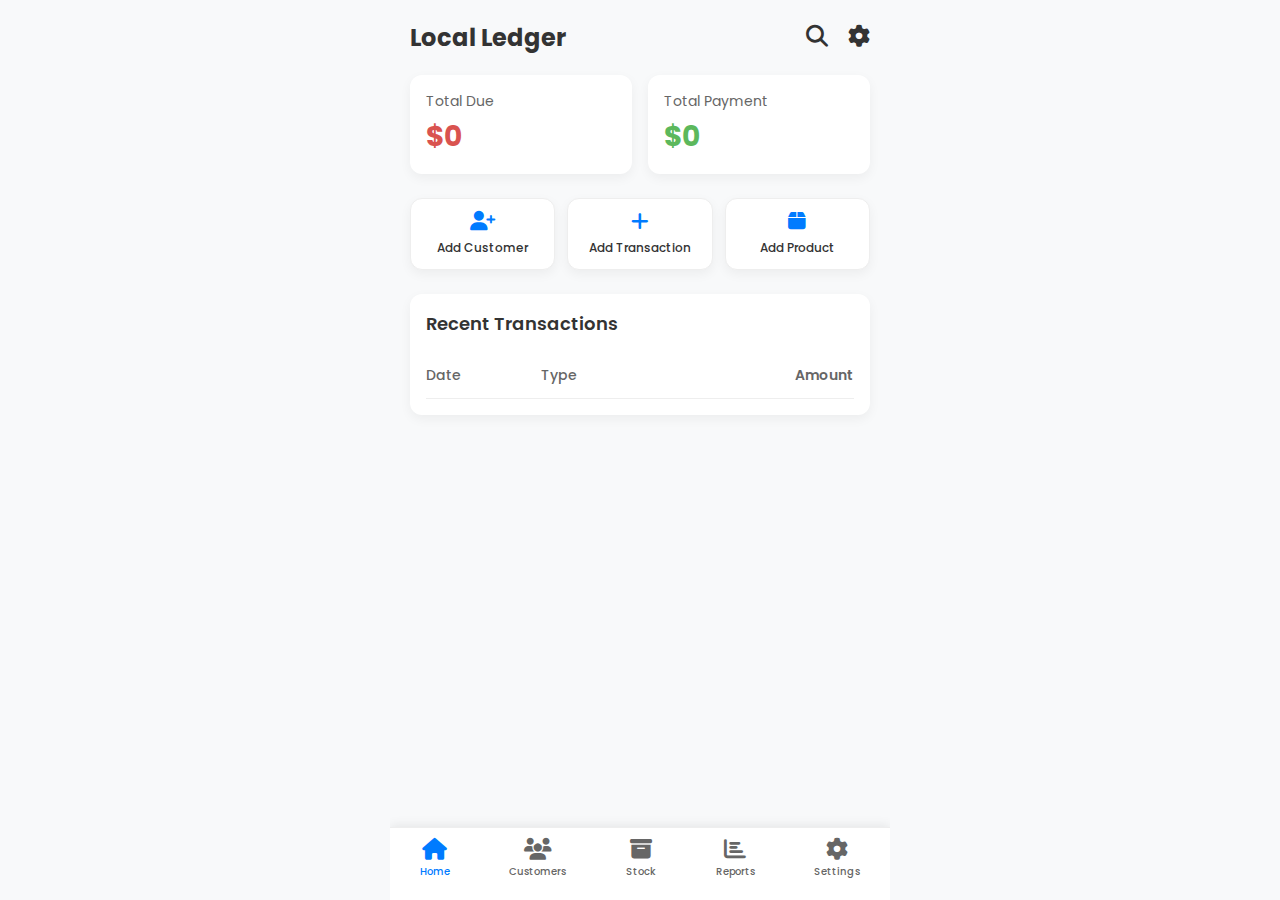
<file: index.html>
<!DOCTYPE html>
<html lang="bn">

<head>
    <meta charset="UTF-8">
    <meta name="viewport" content="width=device-width, initial-scale=1.0">
    <title>Local Ledger - Home</title>

    <meta name="theme-color" content="#007bff">
    <link rel="manifest" href="manifest.json">

    <!-- External CSS File -->
    <link rel="stylesheet" href="style.css">

    <!-- Google Fonts (Poppins) -->
    <link rel="preconnect" href="https://fonts.googleapis.com">
    <link rel="preconnect" href="https://fonts.gstatic.com" crossorigin>
    <link href="https://fonts.googleapis.com/css2?family=Poppins:wght@400;500;600;700&display=swap" rel="stylesheet">

    <!-- Font Awesome Icons -->
    <link rel="stylesheet" href="https://cdnjs.cloudflare.com/ajax/libs/font-awesome/6.5.1/css/all.min.css" />
</head>

<body id="home-page"> <!-- পেজ সনাক্ত করার জন্য id -->

    <div class="mobile-container">
        <!-- Top Header -->
        <header class="app-header">
            <h1>Local Ledger</h1>
            <div class="header-icons">
                <i class="fa-solid fa-magnifying-glass"></i>
                <a href="settings.html" style="color: inherit;"><i class="fa-solid fa-gear"></i></a>
            </div>
        </header>

        <!-- Main Content Area -->
        <main class="main-content">

            <!-- Stats Cards -->
            <div class="stats-container">
                <div class="stat-card">
                    <p>Total Due</p>
                    <div class="amount due">$0</div> <!-- JS দিয়ে আপডেট হবে -->
                </div>
                <div class="stat-card">
                    <p>Total Payment</p>
                    <div class="amount advance">$0</div> <!-- JS দিয়ে আপডেট হবে -->
                </div>
            </div>

            <!-- index.html ফাইলের Quick Actions সেকশন -->
            <div class="quick-actions">
                <div id="home-add-customer-btn" class="action-button">
                    <i class="fa-solid fa-user-plus"></i>
                    <span>Add Customer</span>
                </div>
                <div id="home-add-transaction-btn" class="action-button">
                    <i class="fa-solid fa-plus"></i>
                    <span>Add Transaction</span>
                </div>
                <div id="home-add-product-btn" class="action-button">
                    <i class="fa-solid fa-box"></i>
                    <span>Add Product</span>
                </div>
            </div>

            <!-- Recent Transactions List -->
            <div class="recent-transactions">
                <h2>Recent Transactions</h2>
                <table class="transaction-table">
                    <thead>
                        <tr>
                            <th>Date</th>
                            <th>Type</th>
                            <th class="amount-col">Amount</th>
                        </tr>
                    </thead>
                    <tbody>
                        <!-- Transactions will be dynamically rendered here by JavaScript -->
                    </tbody>
                </table>
            </div>

        </main>

        <!-- Bottom Navigation Bar -->
        <nav class="bottom-nav">
            <a href="index.html" class="nav-item active">
                <i class="fa-solid fa-house"></i>
                <span>Home</span>
            </a>
            <a href="customers.html" class="nav-item">
                <i class="fa-solid fa-users"></i>
                <span>Customers</span>
            </a>
            <a href="stock.html" class="nav-item">
                <i class="fa-solid fa-box-archive"></i>
                <span>Stock</span>
            </a>
            <a href="reports.html" class="nav-item">
                <i class="fa-solid fa-chart-bar"></i>
                <span>Reports</span>
            </a>
            <a href="settings.html" class="nav-item">
                <i class="fa-solid fa-cog"></i>
                <span>Settings</span>
            </a>
        </nav>
    </div>
    <!-- Add Customer Modal (From customers.html) -->
    <div id="add-customer-modal" class="modal">
        <div class="modal-content">
            <div class="modal-header">
                <h2>Add New Customer</h2>
                <span class="close-button">&times;</span>
            </div>
            <div class="modal-body">
                <form id="add-customer-form">
                    <div class="form-group">
                        <label for="home-customer-name">Customer Name</label>
                        <input type="text" id="home-customer-name" placeholder="Enter full name" required>
                    </div>
                    <div id="balance-group" class="form-group">
                        <label for="home-customer-balance">Opening Balance (Optional)</label>
                        <input type="number" id="home-customer-balance" placeholder="0">
                        <small>Use a positive value for due (e.g., 500) and a negative value for payment (e.g., -200).</small>
                    </div>
                    <div class="form-group">
                        <button type="submit" class="button-primary">Save Customer</button>
                    </div>
                </form>
            </div>
        </div>
    </div>

    <!-- Add Product Modal (From stock.html) -->
    <div id="add-product-modal" class="modal">
        <div class="modal-content">
            <div class="modal-header">
                <h2>Add New Product</h2>
                <span class="close-button">&times;</span>
            </div>
            <div class="modal-body">
                <form id="add-product-form">
                    <div class="form-group">
                        <label for="home-product-name">Product Name</label>
                        <input type="text" id="home-product-name" placeholder="Enter product name" required>
                    </div>
                    <div class="form-group">
                        <label for="home-product-category">Category</label>
                        <input type="text" id="home-product-category" placeholder="e.g., Feed, Grains, etc.">
                    </div>
                    <div class="form-group">
                        <label for="home-product-quantity">Opening Quantity</label>
                        <input type="number" id="home-product-quantity" placeholder="0" required>
                    </div>
                    <div class="form-group">
                        <button type="submit" class="button-primary">Save Product</button>
                    </div>
                </form>
            </div>
        </div>
    </div>
    <!-- External JavaScript File -->
    <script src="main.js"></script>
    <script>
        if ('serviceWorker' in navigator) {
            window.addEventListener('load', () => {
                navigator.serviceWorker.register('/Local-Ledger/service-worker.js')
                    .then(registration => {
                        console.log('/ServiceWorker registration successful with scope: ', registration.scope);
                    })
                    .catch(err => {
                        console.log('ServiceWorker registration failed: ', err);
                    });
            });
        }
    </script>
</body>

</html>
</file>
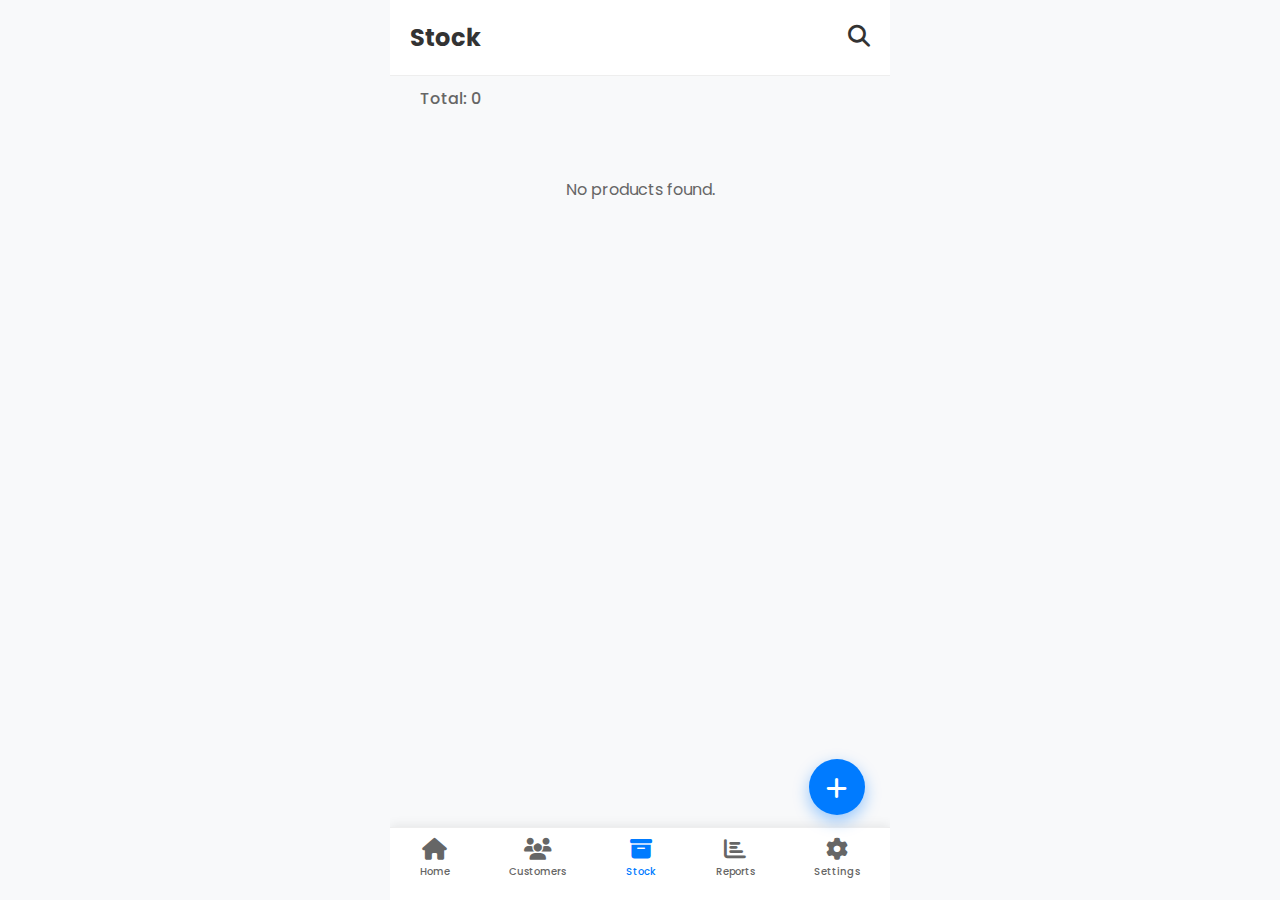
<file: stock.html>
<!DOCTYPE html>
<html lang="bn">
<head>
    <meta charset="UTF-8">
    <meta name="viewport" content="width=device-width, initial-scale=1.0">
    <title>Local Ledger - Stock</title>
    <link rel="stylesheet" href="style.css">
    <link rel="preconnect" href="https://fonts.googleapis.com">
    <link rel="preconnect" href="https://fonts.gstatic.com" crossorigin>
    <link href="https://fonts.googleapis.com/css2?family=Poppins:wght@400;500;600;700&display=swap" rel="stylesheet">
    <link rel="stylesheet" href="https://cdnjs.cloudflare.com/ajax/libs/font-awesome/6.5.1/css/all.min.css"/>
</head>
<body id="stock-page">

    <div class="mobile-container">
        <!-- Top Header with Search Icon -->
        <header class="app-header page-header">
            <h1>Stock</h1>
            <div class="header-icons">
                <i id="stock-search-icon" class="fa-solid fa-magnifying-glass"></i>
            </div>
        </header>
        
        <!-- Hidden Search Bar -->
        <div id="stock-search-bar" class="search-bar">
            <input type="text" id="stock-search-input" placeholder="Search by name or category...">
            <i id="close-stock-search-btn" class="fa-solid fa-times"></i>
        </div>

        <!-- Main Content Area -->
        <main class="main-content">
            <div id="stock-total-count" class="total-count-display">Total: 0</div>
            <div class="stock-list">
                <!-- Product list will be rendered here -->
            </div>
        </main>
        
        <!-- Floating "Add Product" Button -->
        <a href="#" class="fab"><i class="fa-solid fa-plus"></i></a>


 <!-- Bottom Navigation Bar -->
        <nav class="bottom-nav">
            <a href="index.html" class="nav-item">
                <i class="fa-solid fa-house"></i>
                <span>Home</span>
            </a>
            <a href="customers.html" class="nav-item">
                <i class="fa-solid fa-users"></i>
                <span>Customers</span>
            </a>
            <a href="stock.html" class="nav-item active">
                <i class="fa-solid fa-box-archive"></i>
                <span>Stock</span>
            </a>
            <a href="reports.html" class="nav-item">
                <i class="fa-solid fa-chart-bar"></i>
                <span>Reports</span>
            </a>
            <a href="settings.html" class="nav-item">
                <i class="fa-solid fa-cog"></i>
                <span>Settings</span>
            </a>
        </nav>

        <!-- Add Product Modal -->
        <div id="add-product-modal" class="modal">
            <div class="modal-content">
                <div class="modal-header">
                    <h2>Add New Product</h2>
                    <span class="close-button">&times;</span>
                </div>
                <div class="modal-body">
                    <form id="add-product-form">
                        <div class="form-group">
                            <label for="product-name">Product Name</label>
                            <input type="text" id="product-name" required>
                        </div>
                        <div class="form-group">
                            <label for="product-category">Category</label>
                            <input type="text" id="product-category">
                        </div>
                        <div class="form-group">
                            <label for="product-quantity">Opening Quantity</label>
                            <input type="number" id="product-quantity" required>
                        </div>
                        <div class="form-group">
                            <label for="product-price">Selling Price (Tk)</label>
                            <input type="number" id="product-price" required>
                        </div>
                        <div class="form-group">
                            <button type="submit" class="button-primary">Save Product</button>
                        </div>
                    </form>
                </div>
            </div>
        </div>
    </div>
    <script src="main.js"></script>
</body>
</html>
</file>
<file: style.css>
/* General Styles & Variables */
:root {
    --primary-blue: #007bff;
    --primary-red: #d9534f;
    --primary-green: #5cb85c;
    --text-dark: #333;
    --text-light: #666;
    --background-light: #f8f9fa;
    --white: #ffffff;
    --border-color: #eee;
    --gray-balance: #888;
    --chart-bar-color: #5b9bd5;
}
/* ======================================================
   ============== DARK MODE STYLES START ==============
   ====================================================== */

/* ----------------------------------
   1. Main Color Variables Override
   ---------------------------------- */
body.dark-mode {
    --background-light: #1a1a1a;
    background-color: #1a1a1a;
    --white: #2a2a2a;
    --text-dark: #f0f0f0;
    --text-light: #a0a0a0;
    --border-color: #3a3a3a;
}

/* ----------------------------------
   2. General Element Adjustments
   ---------------------------------- */
body.dark-mode .profile-avatar,
body.dark-mode .customer-avatar {
    background-color: #3a3a3a;
}
body.dark-mode .product-info-box {
    background-color: #333;
    color: var(--text-dark);
}
body.dark-mode select {
    background-color: #3a3a3a;
    color: var(--text-dark);
    border-color: #555;
}

/* ----------------------------------
   3. Profile Page Specifics
   ---------------------------------- */
body.dark-mode .transaction-history h3 {
    color: #e0e0e0;
}
body.dark-mode .transaction-item {
    border-bottom: 1px solid var(--border-color);
}
body.dark-mode .transaction-info .type {
    color: var(--text-dark);
}
body.dark-mode .transaction-info .date,
body.dark-mode .transaction-info .note {
    color: var(--text-light);
}
body.dark-mode .balance-item h3 {
    color: #a0a0a0;
}
body.dark-mode .balance-item p {
    color: #f0f0f0;
}
body.dark-mode .balance-item.due p { color: var(--primary-red); }
body.dark-mode .balance-item.advance p { color: var(--primary-green); }

/* ----------------------------------
   4. Reports Page Specifics
   ---------------------------------- */
body.dark-mode .date-picker {
    background-color: var(--white);
    border-color: var(--border-color);
    color: var(--text-light);
}
body.dark-mode .stat-card.report-sales,
body.dark-mode .stat-card.report-due {
    color: #ffffff;
}
body.dark-mode .stat-card.report-sales p,
body.dark-mode .stat-card.report-due p {
    color: rgba(255, 255, 255, 0.85);
}
body.dark-mode .chart-container {
    background-color: #2a2a2a;
}
body.dark-mode .chart-container h3 {
    color: #e0e0e0;
}

/* ----------------------------------
   5. Modal & Form Styles
   ---------------------------------- */
body.dark-mode .modal-content {
    background-color: #2c2c2e;
}
body.dark-mode .modal-header {
    border-bottom: 1px solid var(--border-color);
}
body.dark-mode .modal-header h2 {
    color: #f0f0f0;
}
body.dark-mode .close-button {
    color: #888;
}
body.dark-mode .close-button:hover {
    color: #f0f0f0;
}
body.dark-mode .form-group label {
    color: #e0e0e0;
}
body.dark-mode .form-group small {
    color: #a0a0a0;
}
body.dark-mode .form-group input[type="text"],
body.dark-mode .form-group input[type="number"],
body.dark-mode .form-group input[type="date"],
body.dark-mode .form-group textarea {
    background-color: #3a3a3a;
    border-color: #555;
    color: #f0f0f0;
}
body.dark-mode .form-group input::placeholder,
body.dark-mode .form-group textarea::placeholder {
    color: #888;
}
body.dark-mode .radio-group label {
    background-color: #3a3a3a;
    border-color: #555;
    color: #e0e0e0;
}
body.dark-mode .radio-group input[type="radio"]:checked + label {
    border-color: var(--primary-blue);
    background-color: rgba(0, 123, 255, 0.1);
}
/* ======================================================
   Dark Mode Fix for Profile Page 3-dot Menu
   ====================================================== */

/* ৩-ডট আইকনের রঙ সাদা করা */
body.dark-mode .menu-icon {
    color: var(--text-dark);
}

/* ড্রপডাউন মেনুর ব্যাকগ্রাউন্ড, বর্ডার এবং টেক্সটের রঙ পরিবর্তন করা */
body.dark-mode .dropdown-menu {
    background-color: #3a3a3a;
    border: 1px solid #555;
}
body.dark-mode .dropdown-menu a {
    color: var(--text-dark);
    border-bottom: 1px solid #555;
}
/* হোভার করলে ব্যাকগ্রাউন্ডের রঙ পরিবর্তন করা */
body.dark-mode .dropdown-menu a:hover {
    background-color: #4a4a4a;
}
/* ড্রপডাউনের ভেতরের আইকনের রঙ পরিবর্তন করা */
body.dark-mode .dropdown-menu i {
    color: var(--text-light);
}
/* ======================================================
   Dark Mode Fix for Transaction Actions Panel
   ====================================================== */

body.dark-mode .transaction-actions {
    background-color: #1a1a1a; /* মূল ব্যাকগ্রাউন্ডের রঙ ব্যবহার করা হলো */
}

/* আইকনগুলোর রঙ সাদা রাখা হলো, কারণ তাদের ব্যাকগ্রাউন্ড রঙিন */
body.dark-mode .transaction-actions i {
    color: #ffffff;
}
/* ======================================================
   ============== DARK MODE STYLES END ==============
   ====================================================== */
body {
    font-family: 'Poppins', sans-serif;
    margin: 0;
    background-color: var(--background-light); /* অ্যাপের মূল ব্যাকগ্রাউন্ড রঙ */
    color: var(--text-dark);
}

a {
    text-decoration: none;
}

.mobile-container {
    width: 100%;
    max-width: 500px;
    height: 100vh; /* <<<< পরিবর্তন: min-height থেকে height */
    margin: 0 auto;
    background-color: var(--background-light);
    position: relative;
    overflow: hidden;
    display: flex;
    flex-direction: column;
}

.main-content {
    flex-grow: 1;
    overflow-y: auto; /* <<<< এই লাইনটিই মূল জাদু */
    padding: 10px 20px; /* <<<< নিচের প্যাডিং সরানো হয়েছে */
}

/* Common Header */
.app-header {
    display: flex;
    justify-content: space-between;
    align-items: center;
    padding: 20px 20px 10px 20px;
    background-color: var(--background-light);
    flex-shrink: 0;
}

.app-header.page-header {
     background-color: var(--white);
     border-bottom: 1px solid var(--border-color);
     padding: 20px;
}

.app-header h1 {
    font-size: 24px;
    font-weight: 700;
    color: var(--text-dark);
    margin: 0;
}

.header-icons i {
    font-size: 22px;
    color: var(--text-dark);
    margin-left: 16px;
    cursor: pointer;
}

/* Bottom Navigation */
.bottom-nav {
    display: flex;
    justify-content: space-around;
    background-color: var(--white);
    padding: 10px 0 20px 0; /* Extra padding for home indicator area */
    box-shadow: 0 -2px 10px rgba(0,0,0,0.08);
    border-top: 1px solid var(--border-color);
    flex-shrink: 0;
}

.nav-item {
    display: flex;
    flex-direction: column;
    align-items: center;
    color: var(--text-light);
    font-size: 10px;
    font-weight: 500;
}

.nav-item i {
    font-size: 22px;
    margin-bottom: 4px;
}

.nav-item.active {
    color: var(--primary-blue);
}

/* ==== Home Page Specific Styles ==== */

/* Stats Cards */
.stats-container {
    display: grid;
    grid-template-columns: 1fr 1fr;
    gap: 16px;
    margin-bottom: 24px;
}

.stat-card {
    background-color: var(--white);
    padding: 16px;
    border-radius: 12px;
    box-shadow: 0 4px 12px rgba(0,0,0,0.05);
}

.stat-card p {
    margin: 0;
    font-size: 14px;
    color: var(--text-light);
}

.stat-card .amount {
    font-size: 28px;
    font-weight: 700;
    margin-top: 4px;
}

.stat-card .amount.due { color: var(--primary-red); }
.stat-card .amount.advance { color: var(--primary-green); }

/* Quick Actions */
.quick-actions {
    display: grid;
    grid-template-columns: repeat(3, 1fr);
    gap: 12px;
    margin-bottom: 24px;
}

.action-button {
    display: flex;
    flex-direction: column;
    align-items: center;
    justify-content: center;
    background-color: var(--white);
    padding: 12px 8px;
    border-radius: 12px;
    box-shadow: 0 4px 12px rgba(0,0,0,0.05);
    text-align: center;
    font-size: 12px;
    font-weight: 500;
    color: var(--text-dark);
    cursor: pointer;
    border: 1px solid var(--border-color);
}

.action-button i {
    font-size: 20px;
    margin-bottom: 8px;
    color: var(--primary-blue);
}

/* Recent Transactions */
.recent-transactions {
    background-color: var(--white);
    padding: 16px;
    border-radius: 12px;
    box-shadow: 0 4px 12px rgba(0,0,0,0.05);
}

.recent-transactions h2 {
    font-size: 18px;
    font-weight: 600;
    color: var(--text-dark);
    margin: 0 0 16px 0;
}

.transaction-table {
    width: 100%;
    border-collapse: collapse;
}

.transaction-table th, .transaction-table td {
    padding: 12px 0;
    text-align: left;
    border-bottom: 1px solid var(--border-color);
    font-size: 14px;
}

.transaction-table th {
    color: var(--text-light);
    font-weight: 500;
}

.transaction-table td {
    color: var(--text-dark);
    font-weight: 500;
}

.transaction-table tr:last-child td {
    border-bottom: none;
}

.transaction-type.due { color: var(--primary-red); font-weight: 600; }
.transaction-type.payment { color: var(--primary-green); font-weight: 600; }
.transaction-table .amount-col { text-align: right; font-weight: 600; }

/* ==== Customers Page Specific Styles ==== */

/* Making main content padding 0 for edge-to-edge list */
.customer-list-page .main-content {
    padding: 0 20px;
}

.customer-list {
    padding-top: 16px;
    padding-bottom: 80px; /* Space for FAB */
}

.customer-card {
    display: flex;
    align-items: center;
    background-color: var(--white);
    padding: 12px;
    border-radius: 12px;
    margin-bottom: 12px;
    box-shadow: 0 4px 12px rgba(0,0,0,0.05);
    cursor: pointer;
    transition: transform 0.2s;
}

.customer-card:hover {
    transform: scale(1.02);
}

.customer-avatar {
    width: 48px;
    height: 48px;
    border-radius: 50%;
    background-color: #e0e0e0;
    display: flex;
    justify-content: center;
    align-items: center;
    margin-right: 16px;
    flex-shrink: 0;
}

.customer-avatar i {
    font-size: 24px;
    color: #aaa;
}

.customer-info {
    flex-grow: 1;
}

.customer-info .name {
    font-size: 16px;
    font-weight: 600;
    color: var(--text-dark);
    margin: 0;
}

.customer-info .status {
    font-size: 13px;
    color: var(--text-light);
    margin: 2px 0 0 0;
}

.customer-balance {
    font-size: 16px;
    font-weight: 600;
}

.balance-due { color: var(--primary-red); }
.balance-advance { color: var(--primary-green); }
.balance-zero { color: var(--gray-balance); }

/* Floating Action Button (FAB) - 최종 এবং নির্ভরযোগ্য সমাধান */
.fab {
    position: absolute;
    z-index: 100;
    bottom: 85px;
    right: 25px;
    width: 56px;
    height: 56px;
    background-color: var(--primary-blue);
    color: var(--white);
    border-radius: 50%;
    box-shadow: 0 6px 16px rgba(0, 123, 255, 0.4);
    cursor: pointer;
    border: none;
    text-decoration: none;

    /* আইকনকে মাঝখানে আনার জন্য Grid ব্যবহার করা হলো */
    display: grid;
    place-items: center;
}

/* আইকনের সাইজ ঠিক রাখার জন্য */
.fab i {
    font-size: 24px;
    padding: 17px;
    left: 8px;
}
/* Modal Styles */
.modal { display: none; position: fixed; z-index: 1000; left: 0; top: 0; width: 100%; height: 100%; overflow: auto; background-color: rgba(0,0,0,0.5); justify-content: center; align-items: center; }
.modal.show { display: flex; }
.modal-content { background-color: var(--white); margin: auto; border-radius: 12px; width: 90%; max-width: 400px; box-shadow: 0 5px 20px rgba(0,0,0,0.2); animation: slide-down 0.3s ease-out; }
.modal-header { padding: 16px 20px; border-bottom: 1px solid var(--border-color); display: flex; justify-content: space-between; align-items: center; }
.modal-header h2 { margin: 0; font-size: 18px; font-weight: 600; }
.close-button { color: #aaa; font-size: 28px; font-weight: bold; cursor: pointer; }
.close-button:hover { color: var(--text-dark); }
.modal-body { padding: 20px; }
.form-group { margin-bottom: 20px; }
.form-group label { display: block; font-size: 14px; font-weight: 500; margin-bottom: 8px; }
.form-group input[type="text"], .form-group input[type="number"] { width: 100%; padding: 12px; border: 1px solid #ccc; border-radius: 8px; font-size: 15px; box-sizing: border-box; }
.form-group small { display: block; margin-top: 6px; font-size: 12px; color: var(--text-light); }
.button-primary { width: 100%; padding: 14px; background-color: var(--primary-blue); color: white; border: none; border-radius: 8px; font-size: 16px; font-weight: 600; cursor: pointer; transition: background-color 0.2s; }
.button-primary:hover { background-color: #0056b3; }

/* ======================================================
   New Stock Page Design Styles (চূড়ান্ত সংস্করণ)
   ====================================================== */

.total-count-display {
    padding: 0 10px 10px;
    font-weight: 500;
    color: var(--text-light);
}

.stock-list {
    padding-top: 0;
}

.product-card-new {
    display: flex;
    align-items: center;
    background-color: var(--white);
    padding: 12px;
    border-bottom: 1px solid var(--border-color);
    gap: 12px;


    border-radius: 12px;
    margin-bottom: 12px;
    box-shadow: 0 4px 12px rgba(0,0,0,0.05);
}

/* প্রতিটি কার্ডের নিচের বর্ডার, শেষ কার্ড ছাড়া */
.product-card-new:not(:last-child) {
    border-bottom: 1px solid var(--border-color);
}

.product-image {
    width: 48px;
    height: 48px;
    border-radius: 50%;
    background-color: #e9ecef;
    display: grid;
    place-items: center;
    flex-shrink: 0;
}
.product-image i {
    font-size: 22px;
    color: var(--text-light);
}

.product-details-new {
    flex-grow: 1;
}
.product-details-new .product-name {
    font-weight: 600;
    font-size: 16px;
    margin: 0 0 4px 0;
    color: var(--text-dark);
}
.product-details-new .product-price {
    font-size: 14px;
    margin: 0;
    color: var(--text-light);
}

.product-stock-info {
    text-align: right;
}
.product-stock-info .stock-label {
    font-size: 13px;
    color: var(--text-light);
    margin: 0 0 4px 0;
}
.product-stock-info .stock-quantity {
    font-size: 16px;
    font-weight: 700;
}
.stock-quantity.quantity-ok { color: var(--primary-green); }
.stock-quantity.quantity-low { color: var(--primary-red); }

.product-actions {
    padding: 10px;
    cursor: pointer;
}
.product-actions i {
    color: var(--text-light);
    font-size: 18px;
}

/* ডার্ক মোডের জন্য সামঞ্জস্য */
body.dark-mode .product-image {
    background-color: #3a3a3a;
}
body.dark-mode .total-count-display {
    color: var(--text-light);
}


/* ==== Reports Page Specific Styles ==== */
.date-picker {
    background-color: var(--white);
    border: 1px solid var(--border-color);
    padding: 10px 16px;
    border-radius: 8px;
    font-size: 14px;
    font-weight: 500;
    margin-bottom: 20px;
    display: flex;
    justify-content: space-between;
    align-items: center;
    cursor: pointer;
}

/* Overriding stat-card for reports page */
.stat-card.report-sales, .stat-card.report-due {
    color: var(--white);
    box-shadow: none;
}
.stat-card.report-sales { background-color: var(--primary-green); }
.stat-card.report-due { background-color: var(--primary-red); }

.stat-card.report-sales .amount, .stat-card.report-due .amount {
    font-size: 24px;
}

.chart-container, .report-table-container {
    background-color: var(--white);
    padding: 16px;
    border-radius: 12px;
    box-shadow: 0 4px 12px rgba(0,0,0,0.05);
    margin-bottom: 20px;
}

.chart-container h3, .report-table-container h3 {
    font-size: 18px;
    font-weight: 600;
    margin: 0 0 16px 0;
}

.chart-placeholder {
    height: 150px;
    background-color: #f0f0f0;
    border-radius: 8px;
    display: flex;
    justify-content: center;
    align-items: center;
    color: var(--text-light);
    font-size: 14px;
    font-family: monospace;
}

.report-table-container {
    padding-bottom: 8px; /* Reduce padding for tables */
}

.export-container {
    margin: 0 0 20px;
    text-align: center;
}

.export-button {
    display: inline-block;
    background-color: var(--primary-blue);
    color: var(--white);
    padding: 12px 24px;
    border-radius: 8px;
    font-weight: 600;
    font-size: 15px;
}
/* ==== Settings Page Specific Styles ==== */

.settings-menu {
    margin-top: 12px;
    background-color: var(--white);
    border-radius: 12px;
    box-shadow: 0 4px 12px rgba(0,0,0,0.05);
    padding: 8px 0;
}

.settings-item {
    display: flex;
    align-items: center;
    padding: 16px 20px;
    cursor: pointer;
    color: var(--text-dark);
    border-bottom: 1px solid var(--border-color);
}

.settings-item:last-child {
    border-bottom: none;
}

.settings-item i.icon {
    font-size: 20px;
    color: var(--text-light);
    width: 30px;
    margin-right: 16px;
    text-align: center;
}

.settings-item .text-content {
    flex-grow: 1;
}

.settings-item .title {
    font-size: 16px;
    font-weight: 500;
}

.settings-item .subtitle {
    font-size: 13px;
    color: var(--text-light);
}

.settings-item i.arrow {
    font-size: 16px;
    color: #ccc;
}
/* ==== General Purpose Styles ==== */
.empty-message {
    text-align: center;
    padding: 40px;
    color: var(--text-light);
}
/* ==== Modal Styles ==== */
.modal {
    display: none; /* Initially hidden */
    position: fixed;
    z-index: 1000;
    left: 0;
    top: 0;
    width: 100%;
    height: 100%;
    overflow: auto;
    background-color: rgba(0,0,0,0.5); /* Black with opacity */
    justify-content: center;
    align-items: center;
}

.modal.show {
    display: flex; /* Show the modal */
}

.modal-content {
    background-color: var(--white);
    margin: auto;
    border-radius: 12px;
    width: 90%;
    max-width: 400px;
    box-shadow: 0 5px 20px rgba(0,0,0,0.2);
    animation: slide-down 0.3s ease-out;
}

.modal-header {
    padding: 16px 20px;
    border-bottom: 1px solid var(--border-color);
    display: flex;
    justify-content: space-between;
    align-items: center;
}

.modal-header h2 {
    margin: 0;
    font-size: 18px;
    font-weight: 600;
}

.close-button {
    color: #aaa;
    font-size: 28px;
    font-weight: bold;
    cursor: pointer;
}

.close-button:hover {
    color: var(--text-dark);
}

.modal-body {
    padding: 20px;
}

/* Form Styles */
.form-group {
    margin-bottom: 20px;
}

.form-group label {
    display: block;
    font-size: 14px;
    font-weight: 500;
    margin-bottom: 8px;
    color: var(--text-dark);
}

.form-group input[type="text"],
.form-group input[type="number"] {
    width: 100%;
    padding: 12px;
    border: 1px solid #ccc;
    border-radius: 8px;
    font-size: 15px;
    box-sizing: border-box; /* Important for padding */
}

.form-group small {
    display: block;
    margin-top: 6px;
    font-size: 12px;
    color: var(--text-light);
}

.button-primary {
    width: 100%;
    padding: 14px;
    background-color: var(--primary-blue);
    color: white;
    border: none;
    border-radius: 8px;
    font-size: 16px;
    font-weight: 600;
    cursor: pointer;
    transition: background-color 0.2s;
}

.button-primary:hover {
    background-color: #0056b3;
}

/* Modal Animation */
@keyframes slide-down {
    from {
        transform: translateY(-50px);
        opacity: 0;
    }
    to {
        transform: translateY(0);
        opacity: 1;
    }
}
/* css/style.css ফাইলের শেষে যোগ করুন */
.customer-card-link {
    text-decoration: none;
}
/* ==== Customer Profile Page Styles ==== */
.app-header .back-button {
    color: var(--text-dark);
    font-size: 20px;
    margin-right: 16px;
}

.app-header h1 {
    flex-grow: 1;
}

.profile-summary {
    background-color: var(--white);
    padding: 20px;
    border-radius: 12px;
    text-align: center;
    box-shadow: 0 4px 12px rgba(0,0,0,0.05);
    margin-bottom: 24px;
}

.profile-avatar {
    width: 80px;
    height: 80px;
    border-radius: 50%;
    background-color: #e9ecef;
    display: flex;
    justify-content: center;
    align-items: center;
    margin: 0 auto 16px auto;
}
.profile-avatar i {
    font-size: 40px;
    color: #adb5bd;
}

.balance-summary {
    display: flex;
    justify-content: space-around;
    margin-bottom: 20px;
}

.balance-item h3 {
    font-size: 14px;
    font-weight: 500;
    color: var(--text-light);
    margin: 0 0 4px 0;
}
.balance-item p {
    font-size: 24px;
    font-weight: 700;
    margin: 0;
}
.balance-item.due p { color: var(--primary-red); }
.balance-item.advance p { color: var(--primary-green); }

.add-transaction-btn {
    width: 100%;
    padding: 12px;
}

.transaction-history h3 {
    font-size: 18px;
    font-weight: 600;
    margin-bottom: 16px;
}

.transaction-item {
    display: flex;
    justify-content: space-between;
    align-items: center;
    padding: 14px 0;
    border-bottom: 1px solid var(--border-color);
}
.transaction-item:last-child {
    border-bottom: none;
}

.transaction-info .type {
    font-size: 16px;
    font-weight: 600;
}
.transaction-info .date {
    font-size: 13px;
    color: var(--text-light);
}
.transaction-amount {
    font-size: 16px;
    font-weight: 700;
}
.transaction-amount.due { color: var(--primary-red); }
.transaction-amount.payment { color: var(--primary-green); }

/* Transaction Modal Specific Styles */
.radio-group label {
    display: block;
    padding: 10px;
    border: 1px solid #ccc;
    border-radius: 8px;
    margin-bottom: 10px;
    cursor: pointer;
}
.radio-group input[type="radio"] {
    margin-right: 10px;
}

.form-group input[type="date"] {
    width: 100%;
    padding: 12px;
    border: 1px solid #ccc;
    border-radius: 8px;
    font-size: 15px;
    box-sizing: border-box;
    font-family: 'Poppins', sans-serif;
}
/* Settings Page Specific Styles */
.settings-menu {
    margin-bottom: 20px;
}

.settings-item.disabled {
    opacity: 0.5;
    cursor: not-allowed;
    background-color: #f8f9fa;
}
/* Transaction History Actions (Edit/Delete on click) */
.transaction-item {
    position: relative; /* Actions ডিভকে পজিশন করার জন্য */
    display: flex;
    justify-content: space-between;
    align-items: center;
    padding: 14px 0;
    border-bottom: 1px solid var(--border-color);
    cursor: pointer;
    overflow: hidden; /* Actions ডিভকে গোপন রাখতে */
}

.transaction-details {
    display: flex;
    justify-content: space-between;
    align-items: center;
    width: 100%;
    transition: transform 0.3s ease; /* অ্যানিমেশনের জন্য */
}

.transaction-actions {
    position: absolute;
    right: 0;
    top: 0;
    height: 100%;
    display: flex;
    align-items: center;
    background-color: #f0f2f5;
    transform: translateX(100%); /* ডিফল্টভাবে ডান দিকে গোপন থাকবে */
    transition: transform 0.3s ease;
}

.transaction-actions i {
    padding: 20px;
    font-size: 18px;
    color: var(--text-dark);
}
.transaction-actions i.edit-transaction-btn {
    background-color: var(--primary-blue);
    color: white;
}
.transaction-actions i.delete-transaction-btn {
    background-color: var(--primary-red);
    color: white;
}

/* যখন .show-actions ক্লাস যোগ হবে */
.transaction-item.show-actions .transaction-details {
    transform: translateX(-120px); /* লেনদেনের ডিটেইলস বামে সরবে */
}

.transaction-item.show-actions .transaction-actions {
    transform: translateX(0); /* Actions ডিভ ডান দিক থেকে ভেতরে আসবে */
}

/* Profile Page Header Menu (3-dot menu) */
.header-menu {
    position: relative;
    margin-left: 16px;
}

.menu-icon {
    font-size: 22px;
    cursor: pointer;
    padding: 5px;
}

.dropdown-menu {
    display: none; /* ডিফল্টভাবে গোপন থাকবে */
    position: absolute;
    top: 35px;
    right: 0;
    background-color: var(--white);
    border-radius: 8px;
    box-shadow: 0 4px 15px rgba(0,0,0,0.15);
    z-index: 100;
    width: 200px;
    overflow: hidden;
}

.dropdown-menu.show {
    display: block; /* দেখানোর জন্য */
}

.dropdown-menu a {
    display: block;
    padding: 12px 16px;
    color: var(--text-dark);
    font-size: 15px;
    font-weight: 500;
    border-bottom: 1px solid var(--border-color);
}
.dropdown-menu a:last-child {
    border-bottom: none;
}

.dropdown-menu a:hover {
    background-color: var(--background-light);
}

.dropdown-menu i {
    margin-right: 12px;
    width: 20px;
    color: var(--text-light);
}
/* Hide form group when needed */
.form-group.hidden {
    display: none;
}
/* Sell Product Button & Modal Styles */
.profile-actions {
    display: grid;
    grid-template-columns: 1fr 1fr;
    gap: 10px;
    margin-top: 10px;
}

/* Add transaction বাটনটিকে একটি ভিন্ন রঙ দেওয়া হলো */
.button-secondary {
    background-color: #6c757d;
    color: white;
    padding: 12px;
    border: none;
    border-radius: 8px;
    font-size: 15px;
    font-weight: 600;
    cursor: pointer;
    width: 100%;
}
.button-secondary:hover {
    background-color: #5a6268;
}

/* Modal-এর ভেতরের Dropdown/Select ফিল্ডের জন্য স্টাইল */
select {
    width: 100%;
    padding: 12px;
    border: 1px solid #ccc;
    border-radius: 8px;
    font-size: 15px;
    background-color: white;
    font-family: 'Poppins', sans-serif;
}

/* পণ্য সিলেক্ট করার পর তথ্য দেখানোর বক্সের জন্য স্টাইল */
.product-info-box {
    background-color: #e9ecef;
    padding: 12px;
    border-radius: 8px;
    margin-bottom: 20px;
    text-align: center;
    font-size: 14px;
    font-weight: 500;
    color: var(--text-dark);
}
/* Transaction Note Styles */
/* Transaction Note Styles */
textarea {
    width: 100%;
    padding: 12px;
    border: 1px solid #ccc;
    border-radius: 8px;
    font-size: 15px;
    font-family: 'Poppins', sans-serif;
    resize: vertical;
    box-sizing: border-box;
}
.transaction-info .note {
    font-size: 12px;
    color: var(--text-light);
    margin-top: 4px;
    font-style: italic;
}
/* Invalid Input Field Style (Updated) */
.form-group input.invalid {
    border-color: var(--primary-red);
    background-color: #fddede; /* হালকা লাল ব্যাকগ্রাউন্ড */
    color: var(--primary-red); /* টেক্সটের রঙও লাল হতে পারে */
}

/* যখন ব্যবহারকারী ফিল্ডটিতে ক্লিক করবে, তখন যেন স্বাভাবিক দেখায় */
.form-group input.invalid:focus {
    background-color: var(--white);
    color: var(--text-dark);
    box-shadow: 0 0 5px rgba(217, 83, 79, 0.5);
}
/* Theme Toggle Switch Styles */
.theme-switch {
    position: relative;
    display: inline-block;
    width: 50px;
    height: 28px;
}
.theme-switch input {
    opacity: 0;
    width: 0;
    height: 0;
}
.slider {
    position: absolute;
    cursor: pointer;
    top: 0;
    left: 0;
    right: 0;
    bottom: 0;
    background-color: #ccc;
    transition: .4s;
    border-radius: 28px;
}
.slider:before {
    position: absolute;
    content: "";
    height: 20px;
    width: 20px;
    left: 4px;
    bottom: 4px;
    background-color: white;
    transition: .4s;
    border-radius: 50%;
}
input:checked + .slider {
    background-color: var(--primary-blue);
}
input:checked + .slider:before {
    transform: translateX(22px);
}
/* ======================================================
   Search Bar Styles
   ====================================================== */
.search-container {
    position: relative;
    padding: 0 20px 10px 20px;
    background-color: var(--white); /* For light mode */
}
body.dark-mode .search-container {
    background-color: var(--background-light); /* For dark mode */
}
.search-container input {
    width: 100%;
    padding: 12px 12px 12px 40px; /* বাম দিকে আইকনের জন্য জায়গা */
    border: 1px solid var(--border-color);
    border-radius: 25px; /* গোলাকার প্রান্ত */
    font-size: 15px;
    box-sizing: border-box;
    background-color: var(--background-light);
    color: var(--text-dark);
}
body.dark-mode .search-container input {
    background-color: var(--white);
}
.search-container i {
    position: absolute;
    left: 35px;
    top: 13px;
    color: var(--text-light);
    font-size: 16px;
}
/* ======================================================
   Header Search Bar Styles (Stock & Customer page)
   ====================================================== */
.search-bar {
    display: none; /* ডিফল্টভাবে গোপন */
    padding: 12px 20px;
    background-color: var(--white);
    border-bottom: 1px solid var(--border-color);
    animation: slide-down-search 0.3s ease-out;
}
.search-bar.active {
    display: flex; /* দেখানোর জন্য */
    align-items: center;
}

.search-bar input {
    width: 100%;
    border: none;
    outline: none;
    font-size: 16px;
    font-family: 'Poppins', sans-serif;
    background-color: transparent;
    color: var(--text-dark);
}
.search-bar i {
    cursor: pointer;
    color: var(--text-light);
}

@keyframes slide-down-search {
    from {
        opacity: 0;
        transform: translateY(-20px);
    }
    to {
        opacity: 1;
        transform: translateY(0);
    }
}

/* ======================================================
   Stock Page Product Dropdown Menu Styles
   ====================================================== */

.product-actions {
    position: relative; /* ড্রপডাউনকে পজিশন করার জন্য */
}

.product-menu-icon {
    padding: 10px;
    cursor: pointer;
    color: var(--text-light);
    font-size: 18px;
}

.product-dropdown {
    display: none; /* ডিফল্টভাবে গোপন */
    position: absolute;
    top: 35px;
    right: 10px;
    background-color: var(--white);
    border-radius: 8px;
    box-shadow: 0 4px 15px rgba(0,0,0,0.15);
    z-index: 100;
    width: 150px;
    overflow: hidden;
}

.product-dropdown.show {
    display: block; /* দেখানোর জন্য */
}
</file>
